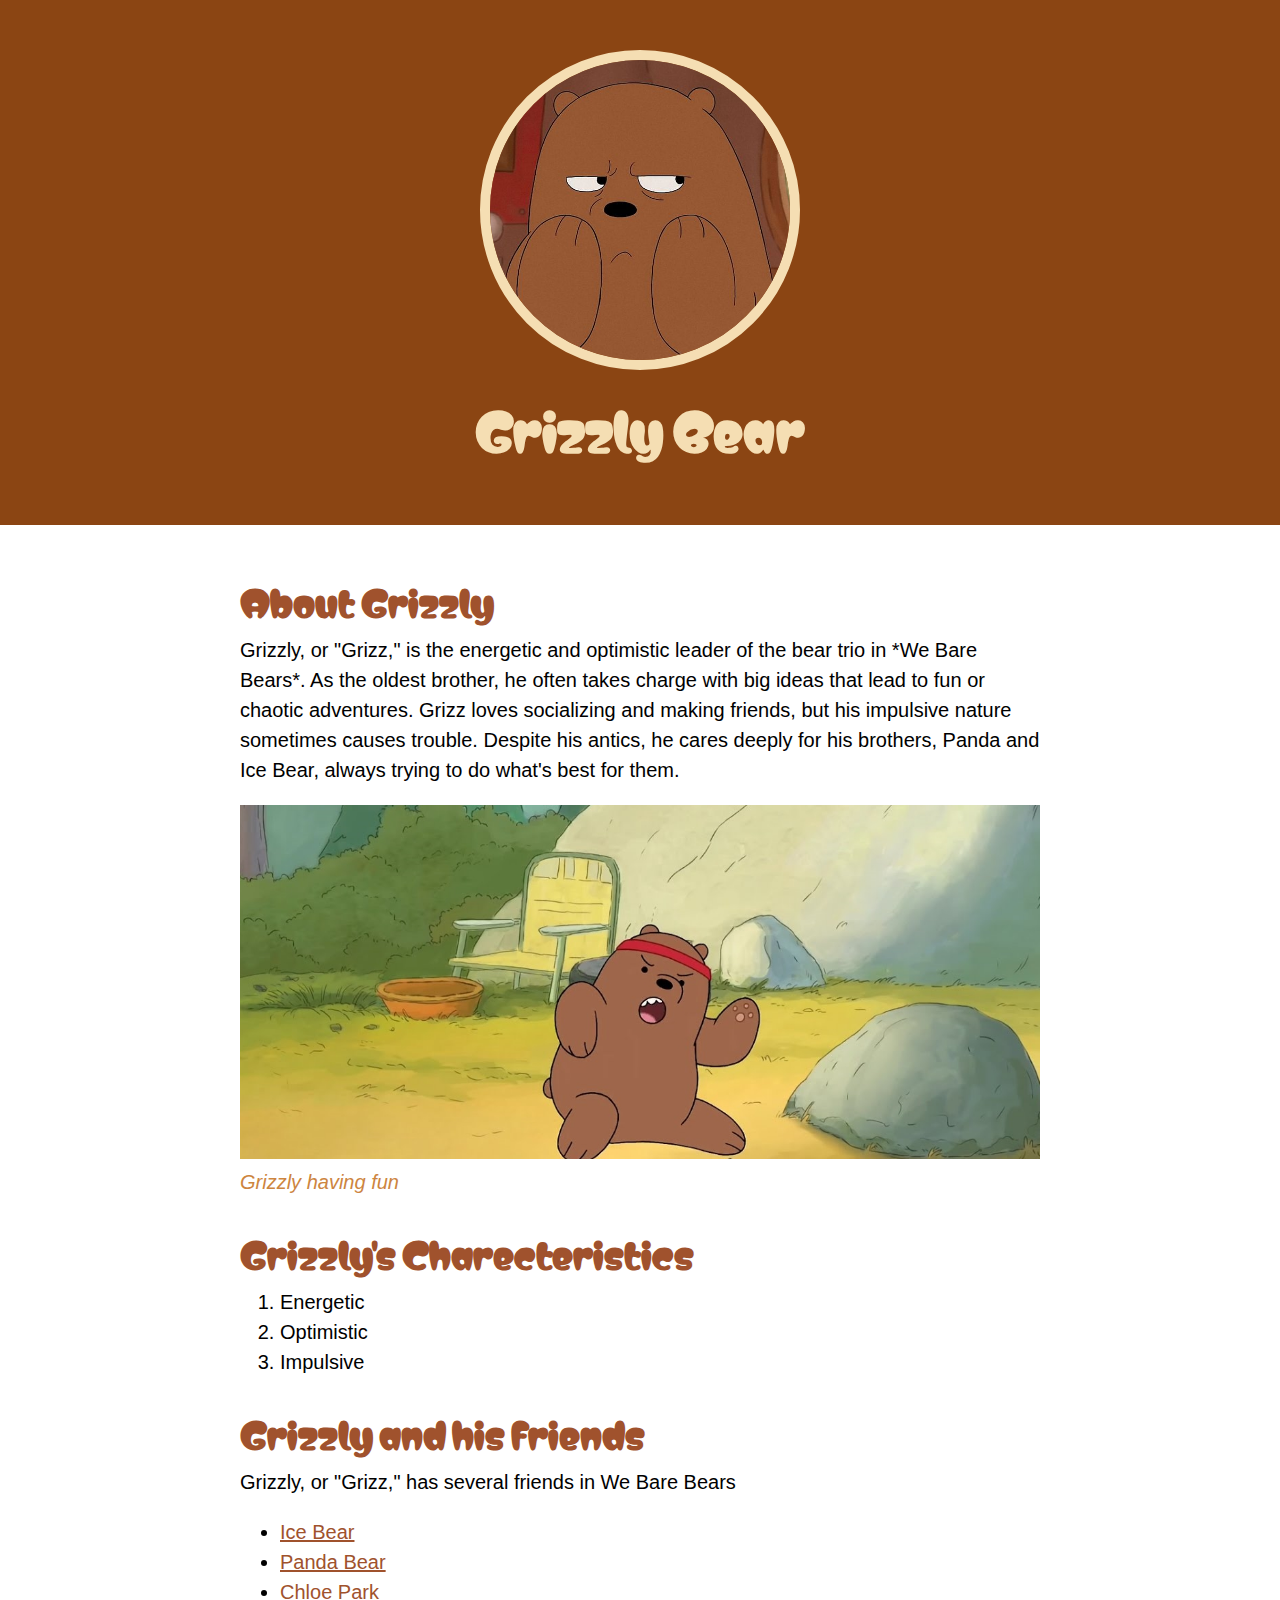
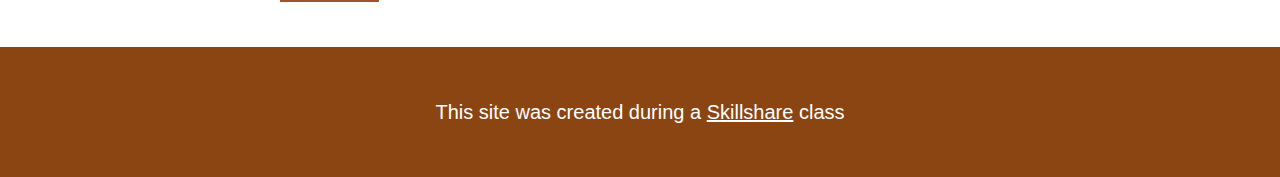
<file: index.html>
<!DOCTYPE html>
<html>
<head>
	<title> Grizzy Bear </title>
	<link rel="icon" type="image/x-icon" href="img/Grizzly-bear.jpg">
	<link href="https://fonts.googleapis.com/css2?family=Matemasie&display=swap" rel="stylesheet">
	<link rel="stylesheet" type="text/css" href="css/hero.css">
</head>
<body>
<!--  header element -->
<header>
	<img src="img/Grizzly-bear.jpg">
	<h1> Grizzly Bear </h1>
</header>

<!-- main elemnt -->
<main>
	<h2>About Grizzly</h2>
	<p>Grizzly, or "Grizz," is the energetic and optimistic leader of the bear trio in *We Bare Bears*. As the oldest brother, he often takes charge with big ideas that lead to fun or chaotic adventures. Grizz loves socializing and making friends, but his impulsive nature sometimes causes trouble. Despite his antics, he cares deeply for his brothers, Panda and Ice Bear, always trying to do what's best for them.</p>
	<img src="img/Grizzly-Photo.jpg">
	<p class="caption"> Grizzly having fun </p>

	<!-- Charecteristics -->
	<h2>Grizzly's Charecteristics</h2>
	<ol>
		<li>Energetic</li>
		<li>Optimistic</li>
		<li>Impulsive</li>
	</ol>

	<!-- Friends -->
	<h2> Grizzly and his friends</h2>
	<p> Grizzly, or "Grizz," has several friends in We Bare Bears</p>
	<ul>
		<li> <a target="_blank" href="https://webarebears.fandom.com/wiki/Ice_Bear">Ice Bear</a> </li>
		<li> <a target="_blank" href="https://webarebears.fandom.com/wiki/Panda_Bear">Panda Bear</a> </li>
		<li> <a target="_blank" href="https://webarebears.fandom.com/wiki/Chloe_Park">Chloe Park</a> </li>
	</ul>
</main>

<!-- Footer Element -->
<footer>
	<p>This site was created during a <a target="_blank" href= "https://skillshare.com">Skillshare</a> class</p>
</footer>
</body>
</html>
</file>
<file: css/hero.css>
body{
	margin: 0;
	font-family: Helvetica, Arial, sans-serif;
	font-size: 20px;
	line-height: 30px;
}

header{
	background-color: #8B4513;
	text-align: center;
	padding-top: 50px;
	padding-bottom: 50px;
}
h1, h2{
	font-family: "Matemasie", sans-serif;
}

/* header styles */
/* write your comments here */

header h1{
	color: wheat;
	font-size: 50px;
}

header img{
	border-radius: 170px;
	width: 300px;
	border: 10px solid #F5DEB3;
}


main {
	max-width: 800px;
	margin: 0 auto;
	padding: 20px;
}

main img{
	max-width: 100%;
}

h2{
	font-size: 35px;
	color: #A0522D;
	margin: 40px 0 10px;
}

a{
	color: #A0522D;
}
a:hover{
	color: wheat;
	background-color: #A0522D;
}

footer{
	background-color: #8B4513;
	text-align: center;
	color: white;
	padding: 50px;
}

footer p{
	margin: 0;
}

footer a {
	color: white;
}
footer a:hover {
	opacity: 0.5;
	background-color: transparent;
}

p.caption{
	color: #CD853F;
	font-style: italic;
	margin-top: 0;
}
</file>
